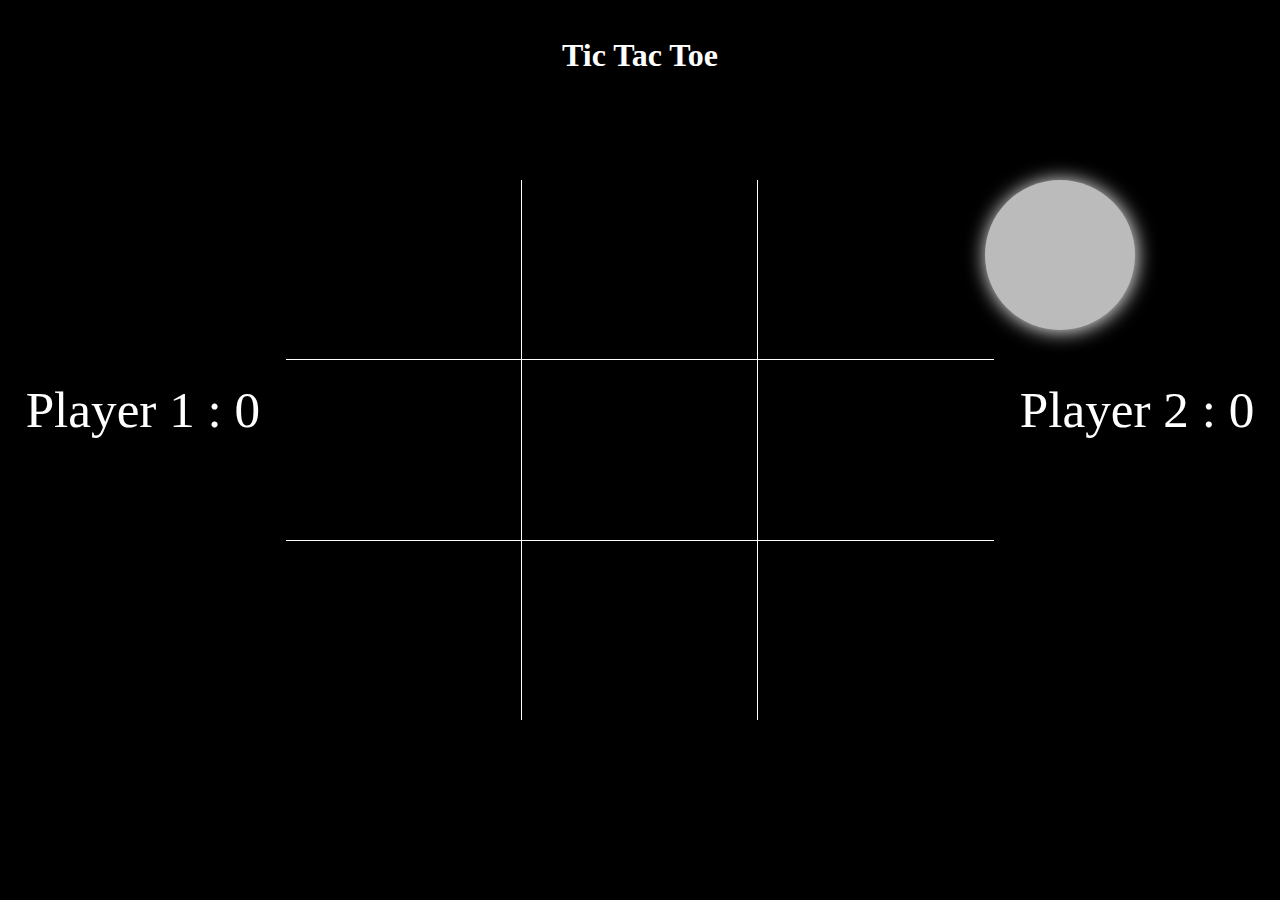
<file: index.html>
<!DOCTYPE html>
<html lang="en">

<head>
    <meta charset="UTF-8">
    <meta http-equiv="X-UA-Compatible" content="IE=edge">
    <meta name="viewport" content="width=device-width, initial-scale=1.0">
    <meta name="author" content="JetenderG">
    <meta name="keywords" content="tic,tac,toe,game,fun">
    <meta name="description" content="This is a regular game of tic tac toe">
    <link type="text/css" rel="stylesheet" href="style.css">
    <title>Tic-Tac-Toe</title>
</head>

<body>
    <div class="title heading">
        <h1  class="title-game">Tic Tac Toe</h1>
    </div>
            <div class="moon" > </div>

    <div class="container game-screen">
        <div class="sidebar sidebar-left bar">
            <div></div>
            <div class="player_score">
                <p class="score_layout">Player 1 : <span class="winner_score score_One"></span></p>
            </div>
            <div></div>

        </div>
        <div class="middleBar gameScreen bar">
            <div class="tic-tac-toe game">
                <div id="box-1" class="box" data-num="1"></div>
                <div id="box-2" class="box" data-num="2"></div>
                <div id="box-3" class="box" data-num="3"></div>
                <div id="box-4" class="box" data-num="4"></div>
                <div id="box-5" class="box" data-num="5"></div>
                <div id="box-6" class="box" data-num="6"></div>
                <div id="box-7" class="box" data-num="7"></div>
                <div id="box-8" class="box" data-num="8"></div>
                <div id="box-9" class="box" data-num="9"></div>
            </div>
        </div>
        <div class="sidebar sidebar-right bar">
            <div class="player_score">
                <p class="score_layout">Player 2 : <span class="winner_score score_Two"></span></p>
            </div>
        </div>
    </div>
    <div class="footer"></div>
    <script defer>
        const winningCombos = [
            [1, 2, 3],
            [4, 5, 6],
            [7, 8, 9],
            [1, 4, 7],
            [2, 5, 8],
            [3, 6, 9],
            [1, 5, 9],
            [3, 5, 7]
        ];
        let player_one = {
            name: "playerOne",
            wins: 0,
            turns: [],
            mark: 'x',
            color: 'red'
        }
        let player_two = {
            name: "playerTwo",
            wins: 0,
            turns: [],
            mark: 'o',
            color: 'green'
        }

        function start() {
            document.querySelector(".score_One").innerHTML = player_one.wins;
            document.querySelector(".score_Two").innerHTML = player_two.wins;
            
            let player = player_one

            let pointUp = () =>{
                alert(player + "got a point")
                    player.wins++
                switch(player.name){
                    case "playerOne":
                     document.querySelector(".score_One").innerHTML = player_one.wins;
                        break;
                    case "playerTwo":
                     document.querySelector(".score_Two").innerHTML = player_two.wins;
                        break;
                    default:
                        console.log("Something went Wrong")
                        break;
                }
               reset();
            }

            let reset = () => {
                player = player_two;
                player_one.turns = [];
                player_two.turns = [];
                let box_selections = document.querySelectorAll('.box');
                box_selections.forEach(box => {
                    box.innerHTML = "";
                })
            }

            let box_Mark = (box, mark) => {
                let winner_outcome = (player) => {}
                let markedElement = document.createElement('p');
                markedElement.classList.add("x_mark");
                switch (mark) {
                    case 'x':
                        markedElement.innerHTML = 'X'
                        break;
                    case 'o':
                        markedElement.innerHTML = 'O'
                        break
                }
                box.append(markedElement);
            }

            let fillBoard_Check = ()=> {
                console.log("adada" + Number(player_one.turns.length + player_two.turns.length))
                if (Number(player_one.turns.length + player_two.turns.length) === 9) {
                   reset();
                }
                
            }

            let player_change = () => {
                console.log("Egseg")
                if (player === player_one) {
                    return player = player_two

                } else {
                    return player = player_one
                }
            }

       let tick_tac_Outcome = (turns, combo, increment) => {
                console.log("Player Turn : " + player.name)
                let answered = combo;
                for (let i = 0; i < combo.length; i++) {
                    console.log("SEGFS")
                       recursive(turns,combo[i],0)
                    }
            }


           let recursive = (turns, arg, increment)=>{
                if(turns.includes(arg[increment])){
                    if(increment === 2){
                        pointUp()
                    }else{
                        increment++;
                    recursive(turns, arg, increment)  
                    }
                }else { fillBoard_Check(); 
            }
            }

            window.document.addEventListener('click', (event) => {
                if (event.target.className === 'box') {
                    console.log(player)
                    if (player_one.turns.indexOf(Number(event.target.dataset.num)) === -1 && player_two.turns.indexOf(Number(event.target.dataset.num)) === -1) {
                        box_Mark(event.target, player.mark)
                        player.turns.push(Number(event.target.dataset.num));
                        if (player.turns.length > 2) {
                            tick_tac_Outcome(player.turns.sort(), winningCombos, 0)
                        }
                        player_change();
                    } 
                  //  fillBoard_Check();
                }
            })
        }







        

  






        start();








        
    </script>
</body>

</html>
</file>
<file: style.css>
html,body{
    margin: 0;
    padding: 0;
    width: 100vw;
    height: 100vh;
    background-color: black;
}
.title{
    width: 100%;
    height: 20%;
    position: relative;
}
div{
    /* border: solid black; */
    box-sizing: border-box;
}
.container{
    position: relative;
    display: flex;
    flex-flow: row;
    width: 100%;
    justify-content: center;
    align-items: stretch;
    flex-basis: auto;
    height: 60%;
    z-index: 1;
}
.container>.sidebar{
width: 22.33%;
}
.middleBar{
    width:55.34% ;
}
.footer{
    z-index: 0;
    position: relative;
    width: 100%;
    height: 20%;
}
.game{
    position: relative;
    display: grid;
    grid-template-columns: repeat(3, 1fr);
    width: 100%;
    height: 100%;
}
.box{
    text-align: center;
}
.x_mark,.o_mark{
    height: 0;
    vertical-align: baseline;
    font-size: calc(14px + (26 - 14) * ((100vw - 300px) / (1600 - 300)));
    margin: 0;
    color: white;
    width: 0;
}
.sidebar
{
    display: grid;
    grid-template-areas: "a"
                         "b"
                         "c";
} 
.bar > .player_score{
        grid-area: b;
}
.score_layout{
    margin: 0;
    text-align: center;
    position: relative;
    font-size: 4vw;
    height: 0;
    line-height: 100px;
    color: white;
}
#box-1,#box-2,#box-4,#box-5,#box-7,#box-8{
    border-right: solid 1px white;
}
#box-4,#box-5,#box-6{
    border-bottom: solid 1px white;
    border-top: solid 1px white;
}
.title-game{
    text-align: center; margin:0 ;line-height: 110px;color: white;
}
.moon{
    height: calc(100vh/6);
    width: calc(100vh/6);
    background-color: #bbb;
    border-radius: 50%;
    display: inline-block;
    z-index: 1;
    position: absolute;
    left: calc(100%/1.3);
    box-shadow: 1px 1px 20px white;

}
</file>
